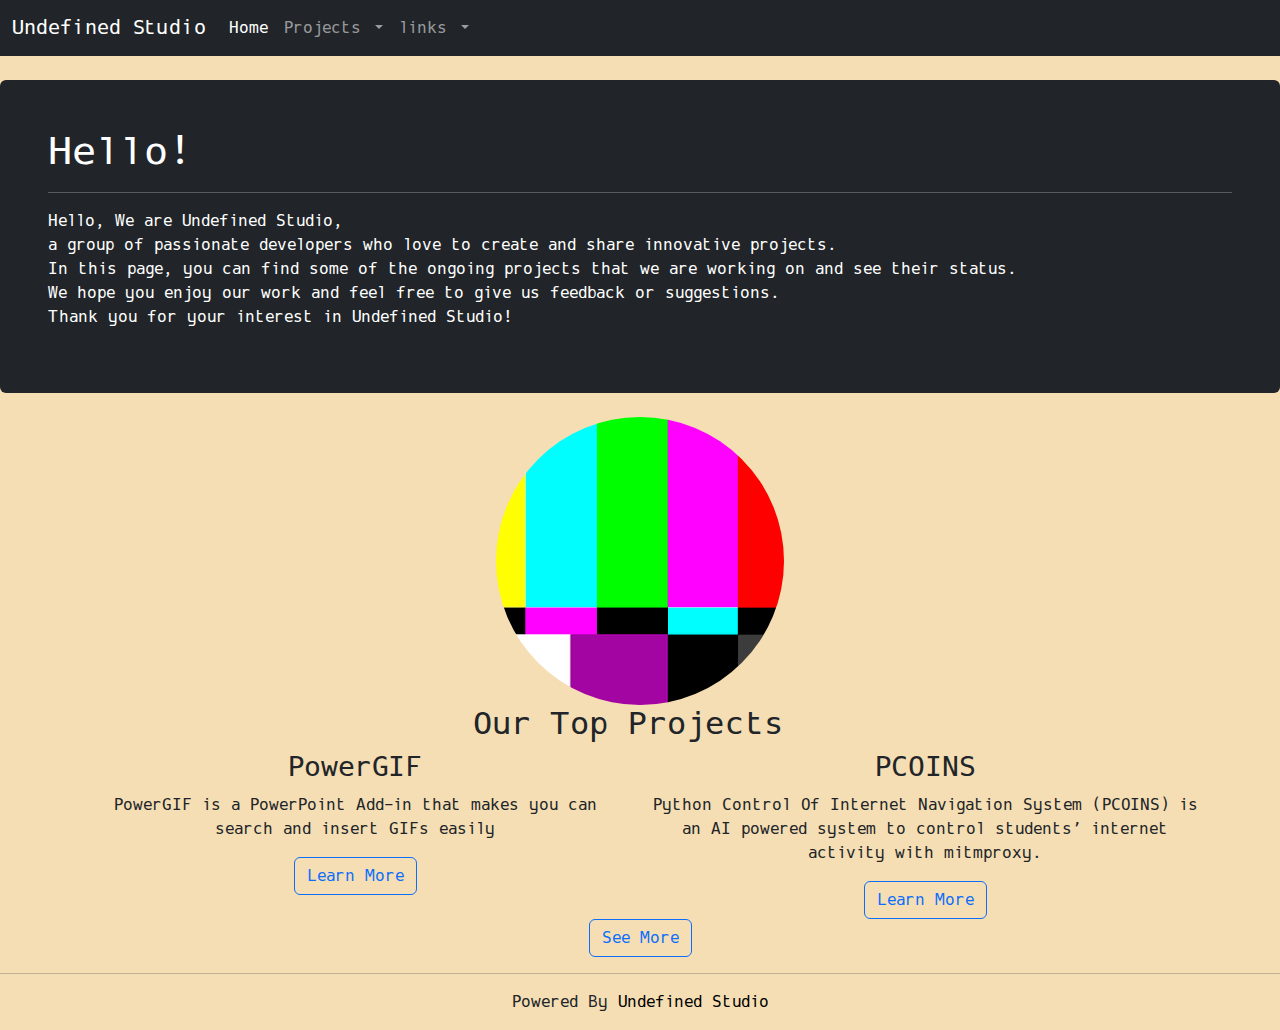
<file: index.html>
<!DOCTYPE html>
<html lang="en">
  <head>
    <!-- Required meta tags -->
    <meta charset="utf-8" />
    <meta name="viewport" content="width=device-width, initial-scale=1" />

    <!-- Bootstrap CSS -->
    <!-- https://cdnjs.com/libraries/twitter-bootstrap/5.0.0-beta1 -->
    <link
      rel="stylesheet"
      href="https://cdnjs.cloudflare.com/ajax/libs/twitter-bootstrap/5.0.0-beta1/css/bootstrap.min.css"
    />
    <link
      rel="stylesheet"
      href="https://cdnjs.cloudflare.com/ajax/libs/font-awesome/5.15.2/css/all.min.css"
    />

    <script src="https://code.jquery.com/jquery-3.6.0.min.js"></script>

    <link rel="stylesheet" href="/css/main.css">
    <link rel="shortcut icon" href="/favicon.ico" type="image/x-icon">

    <title>Undefined Studio</title>

    <!-- Microsoft Clarity -->
    <script type="text/javascript">
      (function(c,l,a,r,i,t,y){
          c[a]=c[a]||function(){(c[a].q=c[a].q||[]).push(arguments)};
          t=l.createElement(r);t.async=1;t.src="https://www.clarity.ms/tag/"+i;
          y=l.getElementsByTagName(r)[0];y.parentNode.insertBefore(t,y);
      })(window, document, "clarity", "script", "hg5701k6kr");
    </script>

    <!-- Google tag (gtag.js) -->
    <script async src="https://www.googletagmanager.com/gtag/js?id=G-VP3P58TNPB"></script>
    <script>
      window.dataLayer = window.dataLayer || [];
      function gtag(){dataLayer.push(arguments);}
      gtag('js', new Date());

      gtag('config', 'G-VP3P58TNPB');
    </script>
    <script src="/js/main.js"></script>

  </head>
  <body>
    <script src="https://cdnjs.cloudflare.com/ajax/libs/twitter-bootstrap/5.0.0-beta1/js/bootstrap.bundle.min.js"></script>
    <nav class="navbar navbar-expand-lg navbar-dark bg-dark" id="nav">
    </nav>
    <main>
      <div class="mt-4 p-5 text-white rounded bg-dark">
        <h1>Hello!</h1>
        <hr class="bg-light">
        <p>Hello, We are Undefined Studio,<br>
          a group of passionate developers who love to create and share innovative projects. <br>
          In this page, you can find some of the ongoing projects that we are working on and see their status. <br>
          We hope you enjoy our work and feel free to give us feedback or suggestions. <br>
          Thank you for your interest in Undefined Studio!</p>
      </div>
      <br>
      <div class="container" style="text-align: center;">
        <img src="static/icon.png" alt="Undefined Studio Icon" style="border-radius: 50%; height: 20%;">
        <br>
        <div class="row" style="width: 100%; text-align: center;">
          <div class="col">
            <h2>Our Top Projects</h2>
          </div>
        </div>
        <div class="row">
          <div class="col">
            <h3>PowerGIF</h3>
            <p>PowerGIF is a PowerPoint Add-in that makes you can search and insert GIFs easily</p>
            <!-- <a href='/projects/PowerGIF.html'> --><button type="button" class="btn btn-outline-primary">Learn More</button><!-- </a> -->
          </div>
          <div class="col">
            <h3>PCOINS</h3>
            <p>Python Control Of Internet Navigation System (PCOINS) is an AI powered system to control students’ internet activity with mitmproxy.</p>
            <!-- <a href='/projects/PCOINS.html'> --><button type="button" class="btn btn-outline-primary">Learn More</button><!-- </a> -->
          </div>
        </div>
        <div class="row">
          <div class="col">
            <!-- <a href="/projects.html">--><button type="button" class="btn btn-outline-primary">See More</button><!-- </a> -->
          </div>
        </div>
      </div>
    </main>
    <hr>
    <footer id="footer"></footer>
  </body>
</html>
</file>
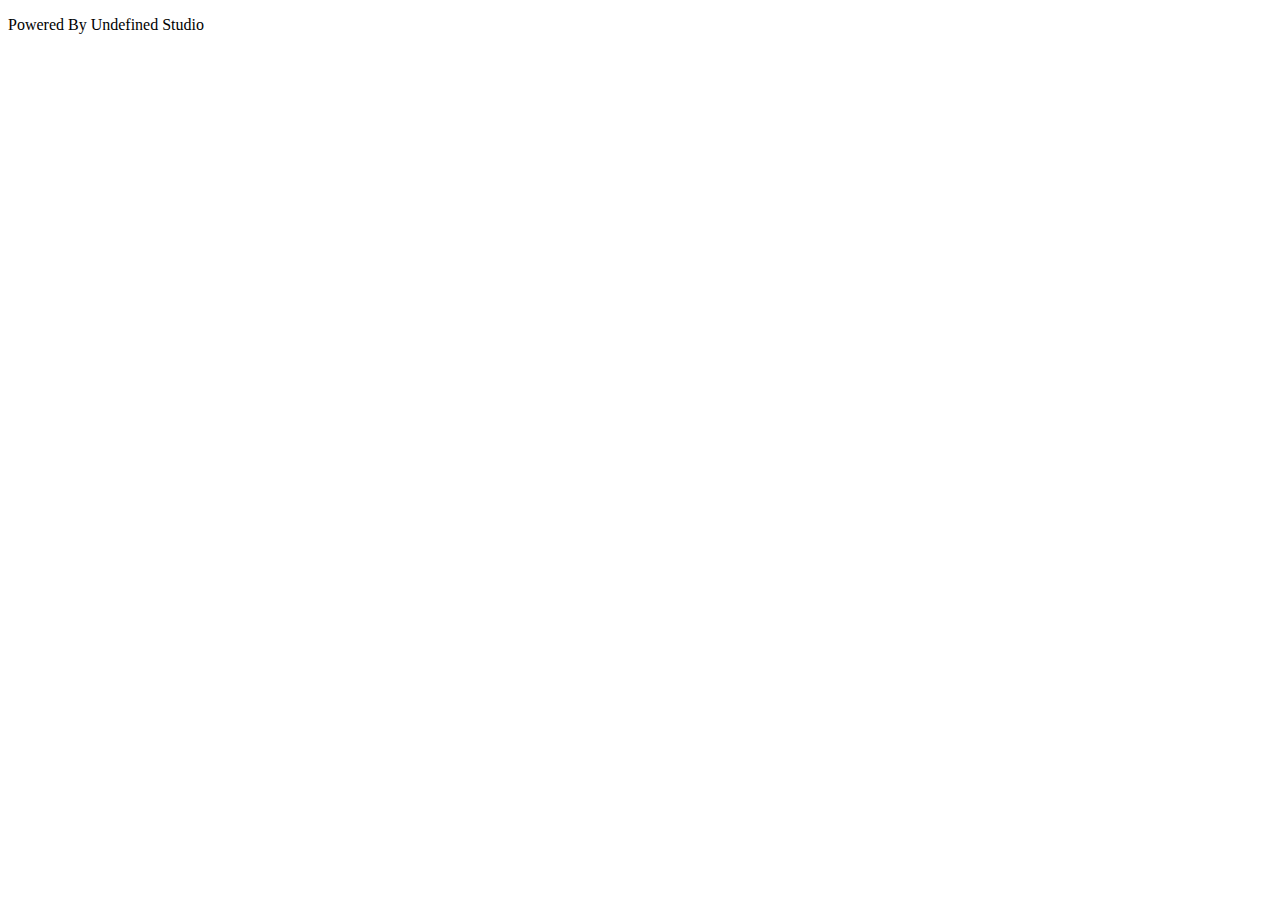
<file: templates/footer.html>
<!DOCTYPE html>
<html>
    <head>
        <meta name="robots" content="noindex">
    </head>
    <body id="footer-content">
        <p>Powered By <a href="https://github.com/studio-undefined" style="color: black; text-decoration: none;">Undefined Studio</a></p>
    </body>
</html>
</file>
<file: css/main.css>
body {
    background-color: wheat;
    font-family: 'ProggyVector', 'Lato', sans-serif;
}

@font-face {
    font-family: 'ProggyVector';
    src: url("/static/fonts/ProggyVector Regular.ttf");
}

@font-face {
    font-family: 'Lato';
    src: url("/static/fonts/Lato-Regular.ttf");
}

footer {
    text-align: center;
}
</file>
